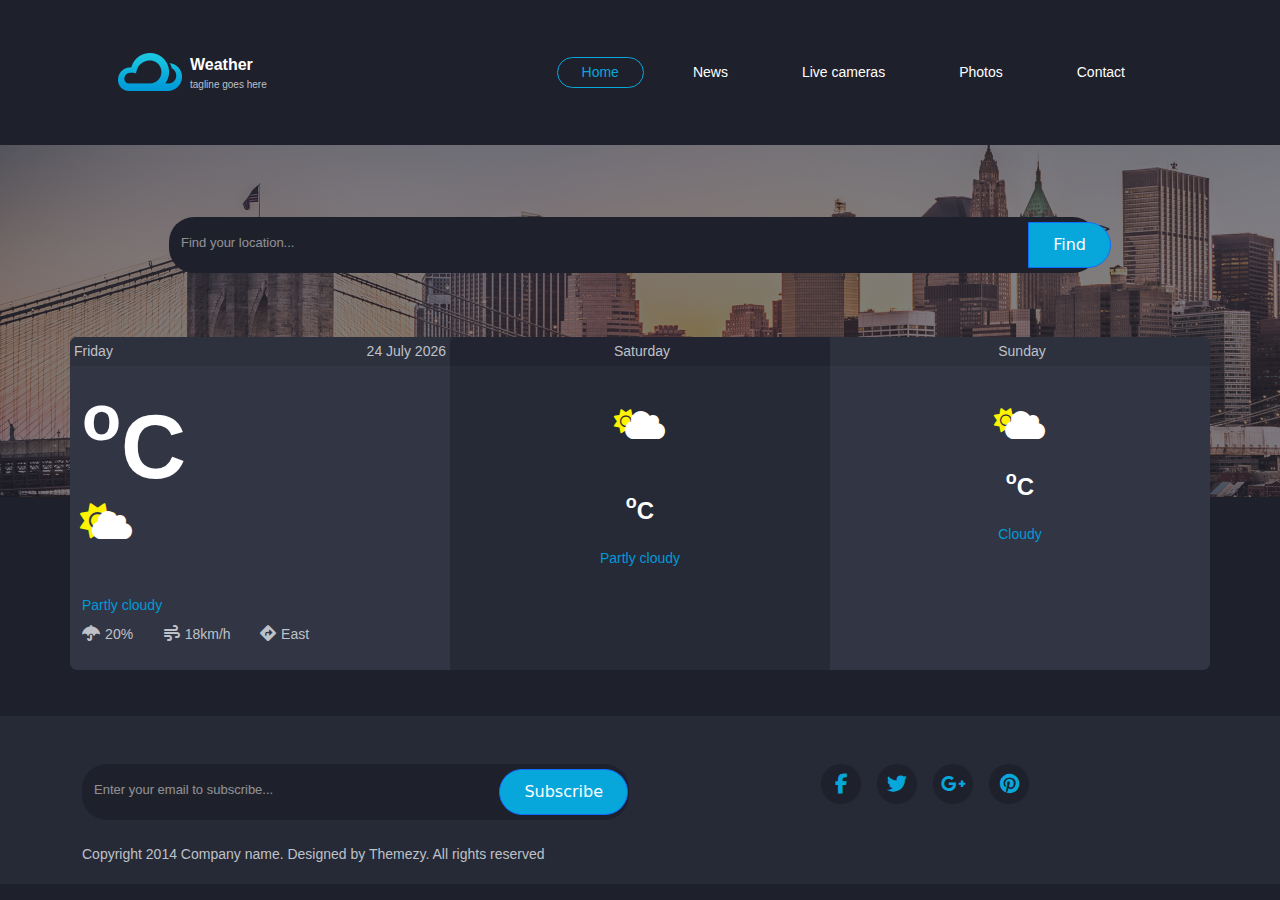
<file: index.html>
<!DOCTYPE html>
<html lang="en">
  <head>
    <meta charset="UTF-8" />
    <meta name="viewport" content="width=device-width, initial-scale=1.0" />
    <link rel="stylesheet" href="css/all.min.css" />
    <link rel="stylesheet" href="css/bootstrap.min.css" />
    <link rel="stylesheet" href="css/style.css" />
    <title>Weather</title>
  </head>
  <body>
    <nav class="navbar bg-body-tertiary bg-custom py-4 position-static">
      <div class="container py-4 ps-5">
        <a class="navbar-brand d-flex" href="#">
          <img
            src="photos/logo@2x.png"
            alt="Logo"
            width="64"
            height="38"
            class="d-inline-block align-text-top"
          />
          <div class="d-block ms-2 p-0">
            <p class="mb-0 custom-logo-size-p1">Weather</p>
            <p class="m-0 custom-logo-size-p2">tagline goes here</p>
          </div>
        </a>
        <div class="d-flex px-lg-5 px-0 pt-4 pt-lg-0">
          <a href="index.html">
            <button
              type="button"
              class="btn btn-outline-primary me-4 btn-outline-primary-first-btn px-0 py-0 px-lg-4 py-lg-1"
            >
              Home
            </button>
          </a>
          <a href="page not found.html">
            <button
              type="button"
              class="btn btn-outline-primary me-4 px-0 py-0 px-lg-4 py-lg-1"
            >
              News
            </button>
          </a>
          <a href="page not found.html">
            <button
              type="button"
              class="btn btn-outline-primary me-4 px-0 py-0 px-lg-4 py-lg-1"
            >
              Live cameras
            </button>
          </a>
          <a href="page not found.html">
            <button
              type="button"
              class="btn btn-outline-primary me-4 px-0 py-0 px-lg-4 py-lg-1"
            >
              Photos
            </button>
          </a>
          <a href="contact.html">
            <button
              type="button"
              class="btn btn-outline-primary px-0 py-0 px-lg-4 py-lg-1"
            >
              Contact
            </button>
          </a>
        </div>
      </div>
    </nav>
    <div class="container-fluid bg-img mt-auto">
      <br />
      <div class="col-12 py-5 d-flex justify-content-center">
        <div class="input-group mb-3 w-75 d-flex justify-content-center">
          <input
            id="locationInput"
            type="text"
            class="form-control in-bord in-bord-tow me-0 position-relative custom-input z-1 py-3"
            placeholder="Find your location..."
            aria-label="Recipient's username"
            aria-describedby="button-addon2"
          />

          <button
            id="searchButton"
            class="btn btn-primary end-0 position-absolute btn-custom-cont btn-size px-4 mt-0 z-2"
            type="button"
          >
            Find
          </button>

          >
        </div>
      </div>
      <div class="container">
        <div class="row">
          <div class="col-lg-4 bg-col1 position-relative">
            <div
              class="bg-tow-span start-0 end-0 position-absolute overflow-auto d-flex justify-content-between"
            >
              <span
                id="fdayO"
                class="d-inline-block ms-1 py-1 custom-span"
              ></span>
              <span
                id="currentDate"
                class="d-inline-block me-1 py-1 custom-span"
                >5 December</span
              >
            </div>
            <div class="mb-4"></div>
            <p id="locationC" class="w-100 pt-3 custom-p"></p>
            <h1 id="temp" class="custom-font-h1">
              <span class="custom-m d-inline-block">o</span>C
            </h1>
            <i id="sunIcon" class="fa-solid fa-sun custom-ic-one"></i>
            <i id="cloudIcon" class="fa-solid fa-cloud custom-ic-tow mb-2"></i>
            <h5 class="mt-5 custom-h6">Partly cloudy</h5>
            <i class="fa-solid fa-umbrella clr-icons"></i>
            <span class="clr-icons spans">20%</span> &nbsp;&nbsp;&nbsp;&nbsp;
            <i class="fa-solid fa-wind clr-icons"></i>
            <span class="clr-icons spans">18km/h </span>
            &nbsp;&nbsp;&nbsp;&nbsp;
            <i class="fa-solid fa-diamond-turn-right clr-icons"></i>
            <span class="clr-icons spans">East </span>
            <br /><br />
          </div>
          <div class="col-lg-4 bg-col2 position-relative px-2">
            <div
              class="bg-tow-span-tow start-0 end-0 position-absolute overflow-auto d-flex justify-content-center"
            >
              <span
                id="fdayT"
                class="d-inline-block ms-1 py-1 custom-span"
              ></span>
            </div>
            <div class="mb-5"></div>
            <br />
            <div
              class="d-flex justify-content-center align-items-center flex-column"
            >
              <div>
                <i
                  id="sunIcon"
                  class="fa-solid fa-sun custom-ic-one-col2 custom-ic-one text-center"
                ></i>
              </div>
              <i
                id="cloudIcon"
                class="fa-solid fa-cloud custom-ic-tow mb-2 text-center"
              ></i
              ><br />
              <h1 id="tempFt" class="custom-font-h1-col2 mt-4">
                <span class="custom-m-col2 d-inline-block">o</span>C
              </h1>

              <h5 id="conditionText" class="mt-3 custom-h6">Partly cloudy</h5>
              <br /><br />
            </div>
          </div>
          <div class="col-lg-4 bg-col3 position-relative px-2">
            <div
              class="bg-tow-span-three start-0 end-0 position-absolute overflow-auto d-flex justify-content-center"
            >
              <span
                id="tDay"
                class="d-inline-block ms-1 py-1 custom-span"
              ></span>
            </div>
            <div class="mb-5"></div>
            <br />
            <div
              class="d-flex justify-content-center align-items-center flex-column"
            >
              <i
                id="sunIcon"
                class="fa-solid fa-sun custom-ic-one-col2 custom-ic-one text-center final-ic"
              ></i>
              <i class="fa-solid fa-cloud custom-ic-tow mb-2 text-center"></i
              ><br />
              <h1 id="tempC" class="custom-font-h1-col2">
                <span class="custom-m-col2 d-inline-block">o</span>C
              </h1>

              <h5 class="mt-3 custom-h6">Cloudy</h5>
              <br /><br />
            </div>
          </div>
        </div>
      </div>
    </div>
    <br /><br /><br /><br />
    <div class="container-fluid bg-tow">
      <div class="container">
        <div class="row">
          <div class="col-6 py-5">
            <div class="input-group mb-3 w-100 d-flex justify-content-center">
              <input
                type="text"
                class="form-control in-bord in-bord-tow me-0 position-relative custom-input z-1 py-3"
                placeholder="Enter your email to subscribe..."
                aria-label="Recipient's username"
                aria-describedby="button-addon2"
              />
              <a href="index.html" class="text-decoration-none">
                <button
                  class="btn btn-primary end-0 position-absolute btn-custom-cont btn-size px-4 mt-0 z-2"
                  type="submit"
                >
                  Subscribe
                </button></a
              >
            </div>
          </div>
          <div class="col-6 py-5 ms-auto d-flex justify-content-center">
            <a
              href="index.html"
              class="rounded-circle in-bord-tow text-decoration-none circle d-flex justify-content-center align-items-center"
              ><i
                class="fa-brands fa-facebook-f clr-i fs-5 text-center icons"
              ></i
            ></a>
            <a
              href="index.html"
              class="rounded-circle ms-3 me-3 text-decoration-none in-bord-tow circle d-flex justify-content-center align-items-center"
            >
              <i class="fa-brands fa-twitter clr-i fs-5 text-center icons"></i
            ></a>
            <a
              href="index.html"
              class="rounded-circle me-3 text-decoration-none in-bord-tow circle d-flex justify-content-center align-items-center"
            >
              <i
                class="fa-brands fa-google-plus-g clr-i fs-5 text-center icons"
              ></i
            ></a>
            <a
              href="index.html"
              class="rounded-circle in-bord-tow text-decoration-none circle d-flex justify-content-center align-items-center"
            >
              <i class="fa-brands fa-pinterest clr-i fs-5 text-center icons"></i
            ></a>
          </div>
          <div class="col-6">
            <p class="last">
              Copyright 2014 Company name. Designed by Themezy. All rights
              reserved
            </p>
          </div>
        </div>
      </div>
    </div>
    <script src="./js/bootstrap.bundle.min.js"></script>
    <script src="./js/main.js"></script>
  </body>
</html>
</file>
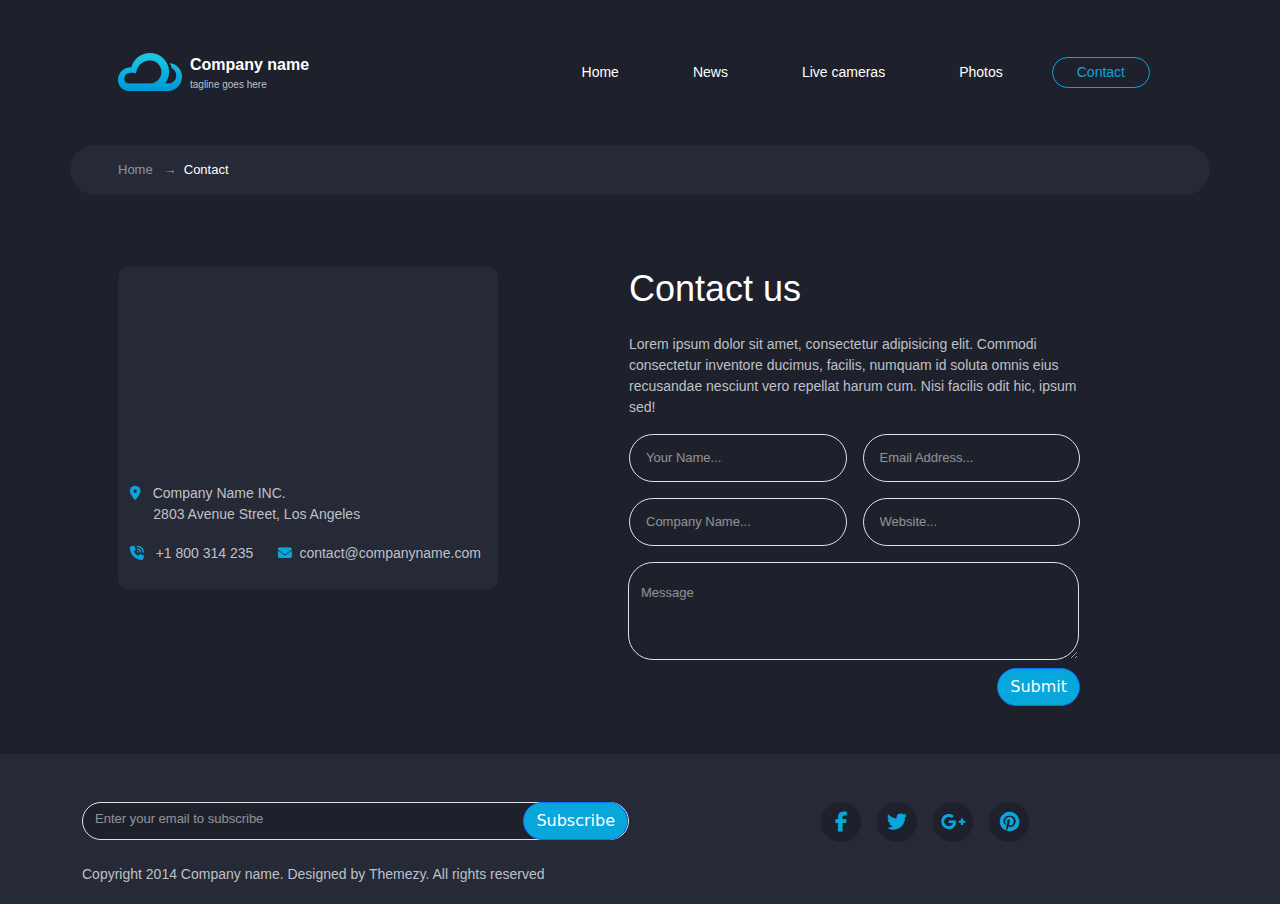
<file: contact.html>
<!DOCTYPE html>
<html lang="en">
  <head>
    <meta charset="UTF-8" />
    <meta name="viewport" content="width=device-width, initial-scale=1.0" />
    <link rel="stylesheet" href="css/all.min.css" />
    <link rel="stylesheet" href="css/bootstrap.min.css" />
    <link rel="stylesheet" href="css/style.css" />
    <title>Contact</title>
  </head>
  <body>
    <nav class="navbar bg-body-tertiary bg-custom py-4 position-static">
      <div class="container py-4 ps-5">
        <a class="navbar-brand d-flex" href="index.html">
          <img
            src="photos/logo@2x.png"
            alt="Logo"
            width="64"
            height="38"
            class="d-inline-block align-text-top"
          />
          <div class="d-block ms-2 p-0">
            <p class="mb-0 custom-logo-size-p1">Company name</p>
            <p class="m-0 custom-logo-size-p2">tagline goes here</p>
          </div>
        </a>
        <div class="d-flex px-lg-5 px-0 pt-4 pt-lg-0">
          <a href="index.html">
            <button
              type="button"
              class="btn btn-outline-primary me-4 px-0 py-0 px-lg-4 py-lg-1"
            >
              Home
            </button>
          </a>
          <a href="page not found.html">
            <button
              type="button"
              class="btn btn-outline-primary me-4 px-0 py-0 px-lg-4 py-lg-1"
            >
              News
            </button>
          </a>
          <a href="page not found.html">
            <button
              type="button"
              class="btn btn-outline-primary me-4 px-0 py-0 px-lg-4 py-lg-1"
            >
              Live cameras
            </button>
          </a>
          <a href="page not found.html">
            <button
              type="button"
              class="btn btn-outline-primary me-4 px-0 py-0 px-lg-4 py-lg-1"
            >
              Photos
            </button>
          </a>
          <a href="contact.html">
            <button
              type="button"
              class="btn btn-outline-primary px-0 py-0 px-lg-4 py-lg-1 btn-outline-primary-first-btn"
            >
              Contact
            </button>
          </a>
        </div>
      </div>
    </nav>
    <div
      class="container py-4 ps-5 bg-custom-contact-page d-flex align-items-center"
    >
      <a
        class="text-decoration-none text-white-50 sizing-contact-page"
        href="index.html"
        ><span class="custom-hover-contact">Home &nbsp;</span>
        <span>&#8594;</span></a
      >
      <a
        class="text-decoration-none text-white sizing-contact-page"
        href="contact.html"
        >&nbsp; Contact</a
      >
    </div>
    <br /><br /><br />
    <div class="container h-100">
      <div class="row h-100">
        <div class="col-lg-4 ms-lg-5 h-50 bg-custom-contact-page-col-one">
          <br /><br /><br /><br /><br /><br />
          <br /><br />
          <br />
          <p class="custom-p-contact-page">
            <i class="fa-solid fa-location-dot clr-i"></i>&nbsp;&nbsp; Company
            Name INC. <br />
            &nbsp;&nbsp;&nbsp;&nbsp;&nbsp; 2803 Avenue Street, Los Angeles
            <br />
          </p>

          <a
            class="text-decoration-none custom-p-contact-page"
            href="contact.html"
            ><i class="fa-solid fa-phone-volume clr-i"></i> &nbsp; +1 800 314
            235</a
          >&nbsp;&nbsp;&nbsp;&nbsp;<a
            class="text-decoration-none custom-p-contact-page"
            href="contact.html"
          >
            <i class="fa-solid fa-envelope clr-i"></i>
            &nbsp;contact@companyname.com</a
          >
          <br /><br />
        </div>
        <div class="col-1"></div>
        <div class="col-lg-5 h-50 ms-lg-4 ms-0 mt-4 mt-lg-0">
          <h1 class="custom-h1-contact-page mb-4">Contact us</h1>
          <p class="custom-p2-contact-page">
            Lorem ipsum dolor sit amet, consectetur adipisicing elit. Commodi
            consectetur inventore ducimus, facilis, numquam id soluta omnis eius
            recusandae nesciunt vero repellat harum cum. Nisi facilis odit hic,
            ipsum sed!
          </p>
          <div class="input-group input-group-lg">
            <input
              type="text"
              class="form-control w-25 in-bord"
              aria-label="Sizing example input"
              aria-describedby="inputGroup-sizing-lg"
              placeholder="Your Name..."
            />

            <input
              type="email"
              class="form-control w-25 ms-3 in-bord"
              aria-label="Sizing example input"
              aria-describedby="inputGroup-sizing-lg"
              placeholder="Email Address..."
            />
          </div>
          <div class="input-group input-group-lg mt-3">
            <input
              type="text"
              class="form-control w-25 in-bord"
              aria-label="Sizing example input"
              aria-describedby="inputGroup-sizing-lg"
              placeholder="Company Name..."
            />

            <input
              type="url"
              class="form-control w-25 ms-3 in-bord"
              aria-label="Sizing example input"
              aria-describedby="inputGroup-sizing-lg"
              placeholder="Website..."
            />
            <div class="w-100">
              <textarea
                type="text"
                class="form-control w-100 in-bord mt-3 py-4"
                aria-label="Sizing example input"
                aria-describedby="inputGroup-sizing-lg"
                placeholder="Message"
              ></textarea>
            </div>
            <div class="align-self-end ms-auto">
              <a href="contact.html" class="text-decoration-none">
                <button
                  class="btn btn-primary text-end mt-2 btn-custom-cont"
                  type="submit"
                >
                  Submit
                </button></a
              >
            </div>
          </div>
        </div>
      </div>
    </div>
    <br /><br />
    <div class="container-fluid bg-tow">
      <div class="container">
        <div class="row">
          <div class="col-6 py-5">
            <div class="input-group mb-3 w-100">
              <input
                type="text"
                class="form-control in-bord in-bord-tow me-0 position-relative z-1"
                placeholder="Enter your email to subscribe"
                aria-label="Recipient's username"
                aria-describedby="button-addon2"
              />
              <a href="contact.html" class="text-decoration-none">
                <button
                  class="btn btn-primary end-0 position-absolute btn-custom-cont z-2"
                  type="submit"
                >
                  Subscribe
                </button></a
              >
            </div>
          </div>
          <div class="col-6 py-5 ms-auto d-flex justify-content-center">
            <a
              href="contact.html"
              class="rounded-circle in-bord-tow text-decoration-none circle d-flex justify-content-center align-items-center"
              ><i
                class="fa-brands fa-facebook-f clr-i fs-5 text-center icons"
              ></i
            ></a>
            <a
              href="contact.html"
              class="rounded-circle ms-3 me-3 text-decoration-none in-bord-tow circle d-flex justify-content-center align-items-center"
            >
              <i class="fa-brands fa-twitter clr-i fs-5 text-center icons"></i
            ></a>
            <a
              href="contact.html"
              class="rounded-circle me-3 text-decoration-none in-bord-tow circle d-flex justify-content-center align-items-center"
            >
              <i
                class="fa-brands fa-google-plus-g clr-i fs-5 text-center icons"
              ></i
            ></a>
            <a
              href="contact.html"
              class="rounded-circle in-bord-tow text-decoration-none circle d-flex justify-content-center align-items-center"
            >
              <i class="fa-brands fa-pinterest clr-i fs-5 text-center icons"></i
            ></a>
          </div>
          <div class="col-6">
            <p class="last">
              Copyright 2014 Company name. Designed by Themezy. All rights
              reserved
            </p>
          </div>
        </div>
      </div>
    </div>
    <script src="./js/bootstrap.bundle.min.js"></script>
  </body>
</html>
</file>
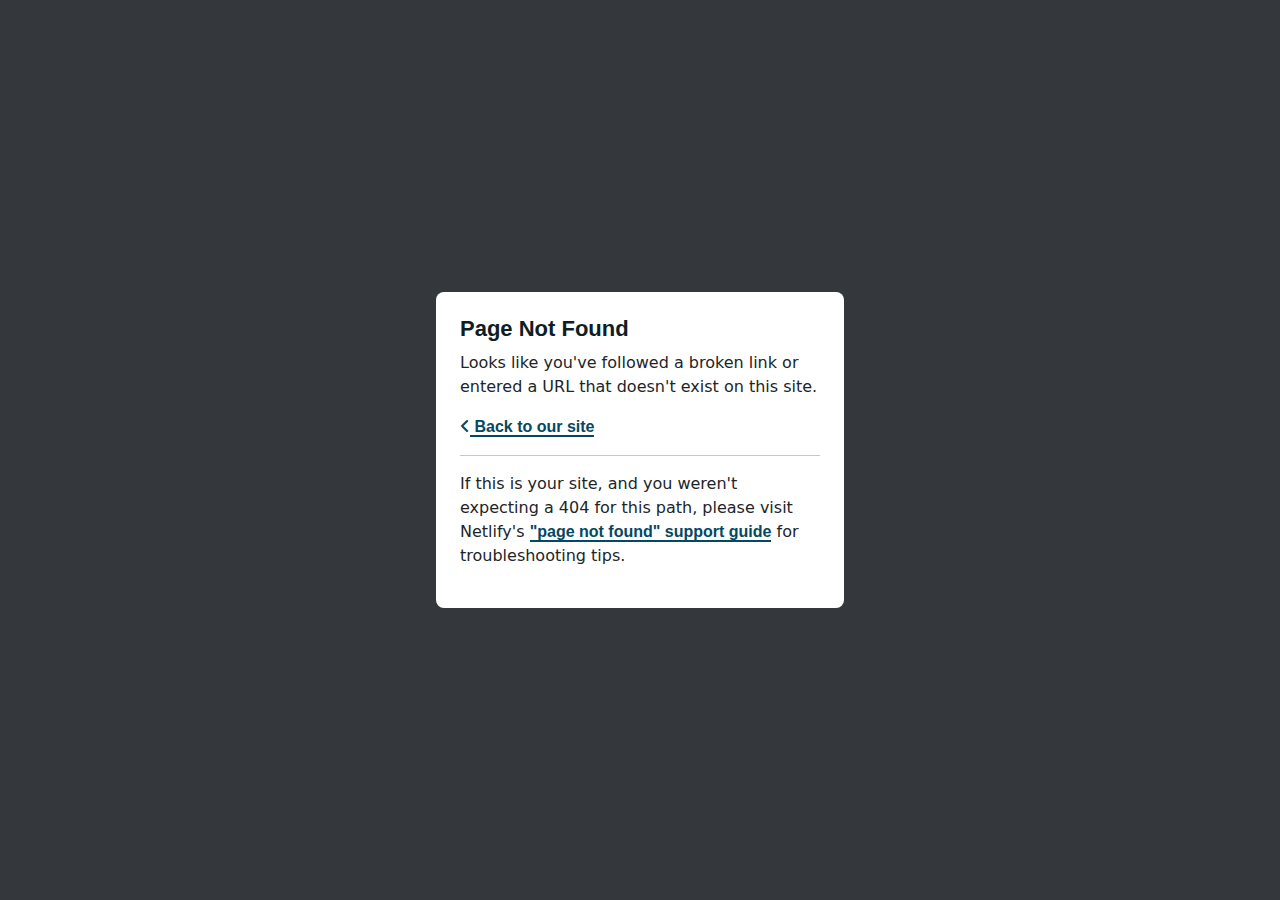
<file: page not found.html>
<!DOCTYPE html>
<html lang="en">
  <head>
    <meta charset="UTF-8" />
    <meta name="viewport" content="width=device-width, initial-scale=1.0" />
    <link rel="stylesheet" href="css/all.min.css" />
    <link rel="stylesheet" href="css/bootstrap.min.css" />
    <link rel="stylesheet" href="css/err.css" />
    <title>Page Not Found</title>
  </head>
  <body>
    <div
      class="d-flex justify-content-center align-content-center align-items-center vh-100"
    >
      <div class="bg-white p-4 rounded-3">
        <h1>Page Not Found</h1>
        <p>
          Looks like you've followed a broken link or entered a URL that doesn't
          exist on this site.
        </p>
        <a class="text-decoration-none" href="contact.html"
          ><span class="s"
            ><i class="fa-solid fa-angle-left clr"></i
            ><span class="border-b"> Back to our site</span></span
          ></a
        >
        <hr />
        <p>
          If this is your site, and you weren't expecting a 404 for this path,
          please visit Netlify's
          <a
            class="text-decoration-none"
            href="https://answers.netlify.com/t/support-guide-i-ve-deployed-my-site-but-i-still-see-page-not-found/125?utm_source=404page&utm_campaign=community_tracking"
            ><span class="border-b">"page not found" support guide</span></a
          >
          for troubleshooting tips.
        </p>
      </div>
    </div>
    <script src="./js/bootstrap.bundle.min.js"></script>
  </body>
</html>
</file>
<file: css/style.css>
body {
  background-color: #1e202b;
}
.custom-logo-size-p2 {
  font-family: Roboto, "Open Sans", sans-serif;
  font-size: 0.625rem;
  font-weight: 300;
  color: rgb(191, 193, 200);
}
.custom-logo-size-p1 {
  font-family: Roboto, "Open Sans", sans-serif;
  font-size: 1rem;
  font-weight: 700;
  color: rgb(255, 255, 255);
}
.bg-custom {
  background-color: #1e202b !important;
}
.btn-outline-primary {
  --bs-btn-color: #fff;
  --bs-btn-border-color: #0d6dfd00;
  --bs-btn-hover-color: #08a7db;
  --bs-btn-hover-bg: #0d6dfd00;
  --bs-btn-hover-border-color: #08a7db;
  --bs-btn-focus-shadow-rgb: 13, 110, 253;
  --bs-btn-active-color: #08a7db;
  --bs-btn-active-bg: #0d6dfd00;
  --bs-btn-active-border-color: #08a7db;
  --bs-btn-active-shadow: inset 0 3px 5px rgba(0, 0, 0, 0.125);
  --bs-btn-disabled-color: #08a7db;
  --bs-btn-disabled-border-color: #08a7db;
  --bs-gradient: none;
  font-family: Roboto, "Open Sans", sans-serif;
  font-size: 0.875rem;
  font-weight: 400;
  border-radius: 25px;
}
.btn-outline-primary-first-btn {
  --bs-btn-color: #08a7db;
  --bs-btn-border-color: #08a7db;
  --bs-btn-hover-color: #08a7db;
  --bs-btn-hover-bg: #0d6dfd00;
  --bs-btn-hover-border-color: #08a7db;
  --bs-btn-focus-shadow-rgb: 13, 110, 253;
  --bs-btn-active-color: #08a7db;
  --bs-btn-active-bg: #0d6dfd00;
  --bs-btn-active-border-color: #08a7db;
  --bs-btn-active-shadow: inset 0 3px 5px rgba(0, 0, 0, 0.125);
  --bs-btn-disabled-color: #08a7db;
  --bs-btn-disabled-border-color: #08a7db;
  --bs-gradient: none;
}
.bg-custom-contact-page {
  background-color: #262936;
  border-radius: 25px;
  height: 50px;
}
.custom-hover-contact:hover {
  border-bottom: 1px solid;
}
.sizing-contact-page {
  font-family: Roboto, "Open Sans", sans-serif;
  font-size: 0.8125rem;
  font-weight: 300;
}
.bg-custom-contact-page-col-one {
  background-color: #262936;
  border-radius: 10px;
}
.custom-p-contact-page {
  font-family: Roboto, "Open Sans", sans-serif;
  font-size: 0.875rem;
  font-weight: 300;
  color: rgb(191, 193, 200);
}
.custom-p2-contact-page {
  font-family: Roboto, "Open Sans", sans-serif;
  font-size: 0.875rem;
  font-weight: 300;
  color: rgb(191, 193, 200);
  max-width: 550px;
}
.custom-h1-contact-page {
  font-family: Roboto, "Open Sans", sans-serif;
  font-size: 2.25rem;
  font-weight: 300;
  color: rgb(255, 255, 255);
}
.clr-i {
  color: #08a7db;
}
.in-bord {
  border-radius: 25px !important;
  background-color: #ffffff00 !important;
  caret-color: white;
}
.in-bord:hover {
  border-color: #08a7db;
}
.in-bord:focus {
  border-color: #08a7db;
}
.in-bord::placeholder {
  color: white;
  opacity: 0.5;
  font-size: 0.8125rem;
  font-family: Roboto, "Open Sans", sans-serif;
  transform: translateY(-20%);
}
.btn-custom-cont {
  background-color: #08a7db;
  border-radius: 25px;
}
.btn-custom-cont:hover {
  background-color: #08a7db;
}
.btn-custom-cont:active {
  background-color: #08a7db !important;
}
.bg-tow {
  background-color: #262936;
}
.in-bord-tow {
  background-color: #1e202b !important;
}
.circle {
  width: 40px;
  height: 40px;
  text-align: center;
  transition: all 0.3s;
}
.circle:hover {
  background-color: #08a7db !important;
}
.icons {
  transition: all 0.3s;
}
.circle:hover .icons {
  color: white !important;
}
.last {
  font-family: Roboto, "Open Sans", sans-serif;
  font-size: 0.875rem;
  color: rgb(191, 193, 200);
  margin-top: -40px;
}
.bg-img {
  background-image: url(../photos/banner.png);

  background-repeat: no-repeat;
}
.btn-size {
  top: 5px;
  bottom: 5px;
}
.custom-input {
  border: 0px;
}
.custom-input:active {
  border-color: inherit !important;
  box-shadow: none !important;
}
.custom-input:focus {
  border-color: #08a6db00;
  box-shadow: none !important;
}
.custom-input:hover {
  border-color: inherit !important;
  box-shadow: none !important;
}
.bg-col1 {
  background-color: #323544;
  z-index: 400;
  margin-bottom: -50px;
  border-top-left-radius: 7px;
  border-bottom-left-radius: 7px;
}
.bg-col3 {
  background-color: #323544;
  z-index: 400;
  margin-bottom: -50px;
  border-top-right-radius: 7px;
  border-bottom-right-radius: 7px;
}
.bg-col2 {
  background-color: #262936;
  z-index: 400;
  margin-bottom: -50px;
}
.bg-tow-span {
  background-color: #2d303d;
  z-index: 500;
  border-top-left-radius: 7px;
}
.bg-tow-span-three {
  background-color: #2d303d;
  z-index: 500;
  border-top-right-radius: 7px;
}
.bg-tow-span-tow {
  background-color: #222531;
  z-index: 500;
  border-top-left-radius: 7px;
}
.z-in {
  z-index: 350;
}
.custom-span {
  color: rgb(191, 193, 200);
  font-family: Roboto, "Open Sans", sans-serif;
  font-weight: 400;
  font-size: 0.875rem;
}
.custom-p {
  color: rgb(191, 193, 200);
  font-family: Roboto, "Open Sans", sans-serif;
  font-weight: 400;
  font-size: 1.125rem;
}
.custom-m {
  transform: translateY(-50%);
  font-size: 4rem;
}
.custom-m-col2 {
  transform: translateY(-50%);
  font-size: 1.125rem;
}
.custom-font-h1 {
  font-family: Roboto, "Open Sans", sans-serif;
  font-size: 5.625rem;
  color: rgb(255, 255, 255);
  font-weight: 700;
}
.custom-font-h1-col2 {
  font-family: Roboto, "Open Sans", sans-serif;
  font-size: 1.5rem;
  color: rgb(255, 255, 255);
  font-weight: 700;
}
.custom-ic-one {
  color: #fff202;
  font-size: 2.1875rem;
  transform: translate(-35%, -15%);
  position: absolute;
  margin-left: 0.625rem;
}
.custom-ic-one-col2 {
  color: #fff202;
  font-size: 1.5rem;
  transform: translateX(-150%);

  position: absolute;
  margin-left: 0.625rem;
}
.custom-ic-tow {
  font-size: 2rem;
  color: #ffffff;
  z-index: 2;
  position: relative;

  margin-left: 0.625rem;
}
.custom-ic-tow-col2 {
  font-size: 3.5rem;
  color: #ffffff;
  z-index: 2;
  position: relative;
  transform: translateX(5%);
  margin-left: 0.625rem;
}
.custom-h6 {
  font-family: Roboto, "Open Sans", sans-serif;
  color: rgb(0, 154, 216);
  font-weight: 300;
  font-size: 0.875rem;
}
.clr-icons {
  color: rgb(191, 193, 200);
}
.spans {
  font-family: Roboto, "Open Sans", sans-serif;
  font-weight: 300;
  font-size: 0.875rem;
}
.custom-p {
  font-family: Roboto, "Open Sans", sans-serif;
  font-weight: 300;
  color: rgb(191, 193, 200);
  font-size: 1rem;
}
.custom-deg {
  transform: translateY(-50%);
  font-size: 0.75rem;
}
.final-ic {
  transform: translate(-80%, -350%);
}
#locationInput{
  color: white;
}
</file>
<file: css/err.css>
div {
  background-color: #34383c;
}
h1 {
  font-family: -apple-system, BlinkMacSystemFont, "Segoe UI", Roboto, Helvetica,
    Arial, sans-serif, "Apple Color Emoji", "Segoe UI Emoji", "Segoe UI Symbol";
  font-size: 1.375rem;
  font-weight: 700;
  color: rgb(14, 30, 37);
}
p {
  max-width: 360px;
}
.border-b {
  border-bottom: solid 2px;
  font-family: -apple-system, BlinkMacSystemFont, "Segoe UI", Roboto, Helvetica,
    Arial, sans-serif, "Apple Color Emoji", "Segoe UI Emoji", "Segoe UI Symbol";
  font-size: 1rem;
  font-weight: 600;
  color: rgb(5, 72, 97);
  transition: all;
}
.clr {
  color: rgb(5, 72, 97);
}
.border-b:hover {
  border-bottom: 0px;
}
</file>
